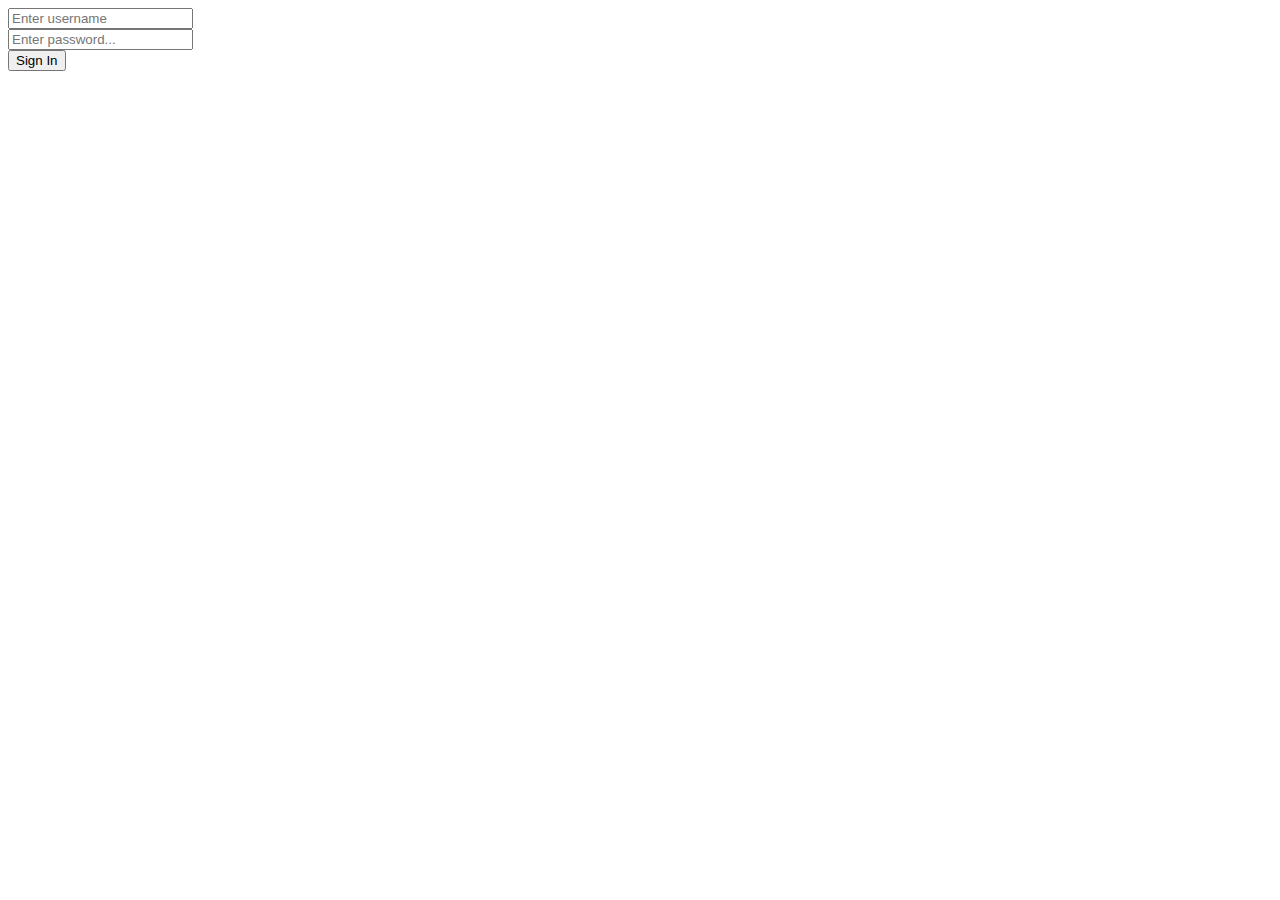
<file: index.html>
<!DOCTYPE html>
<html lang="en">
  <head>
    <meta charset="UTF-8" />
    <meta name="viewport" content="width=device-width, initial-scale=1.0" />
    <title>Log and Sign up</title>
  </head>
  <body>
    <div class="container">
      <form action="" method="get">
        <div class="form-group">
          <input type="text" name="" id="" placeholder="Enter username" />
        </div>
        <div class="form-group">
          <input
            type="password"
            name=""
            id=""
            placeholder="Enter password..."
          />
        </div>
        <div class="form-group"><button type="submit">Sign In</button></div>
      </form>
    </div>
  </body>
</html>
</file>
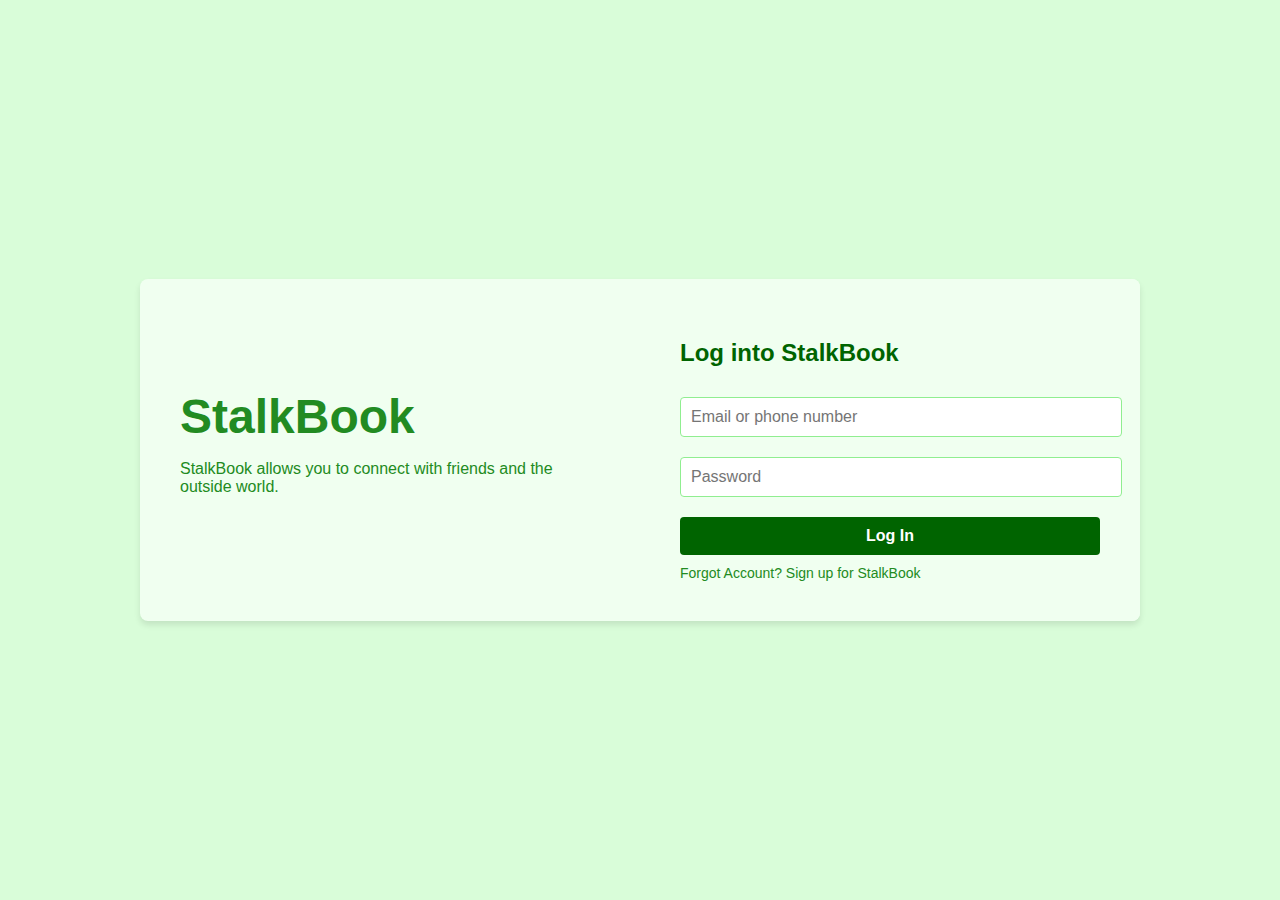
<file: StalkBook/index.html>
<!DOCTYPE html>
<html lang="en">
  <head>
    <meta charset="UTF-8" />
    <meta name="viewport" content="width=device-width, initial-scale=1.0" />
    <title>StalkBook Login Page</title>
    <link rel="stylesheet" href="stylesheet.css" />
  </head>
  <body>
    <div class="container">
    <div class="left-section">
    <div class="logo-holder">
      <h1>StalkBook</h1>
      <p>StalkBook allows you to connect with friends and the outside world.</p>
    </div>
    </div>
    <div class="right-section">
      <div class="login-box">
        <h2>Log into StalkBook</h2>
        <form action="">
          <input
            type="text"
            placeholder="Email or phone number"
            class="input-field"
          />
          <input type="password" placeholder="Password" class="input-field" />
          <button type="submit" class="login-btn">Log In</button>
          <div class="links">
            <a href="#">Forgot Account?</a>
            <a href="#">Sign up for StalkBook</a>
          </div>
        </form>
      </div>
    </div>
    </div>
  </body>
</html>
</file>
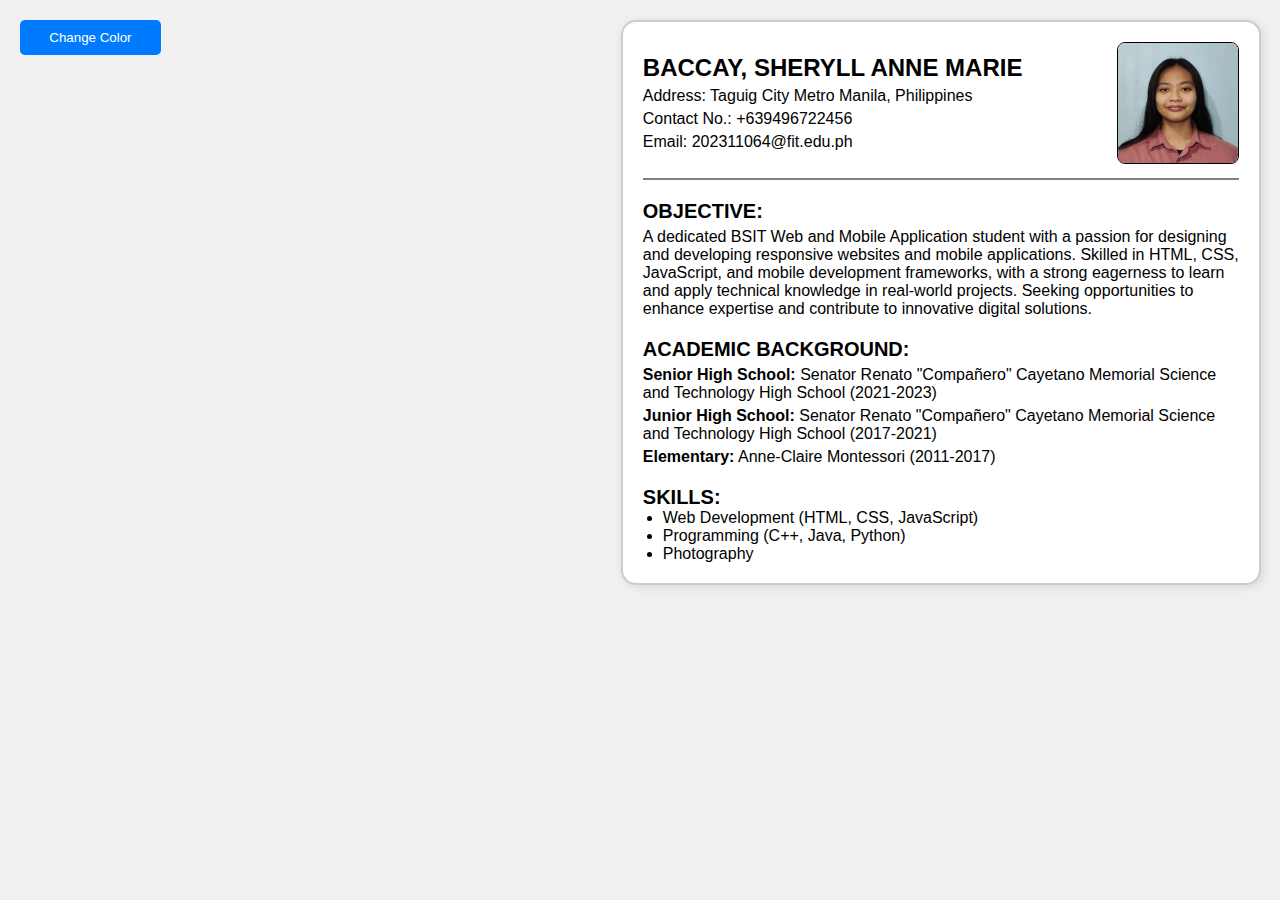
<file: TS1/index.html>
<!DOCTYPE html>
<html lang="en">
<head>
    <meta charset="UTF-8">
    <meta name="viewport" content="width=device-width, initial-scale=1.0">
    <title>Resume</title>
    <link rel="stylesheet" href="stylesheet.css">
</head>
<body>
    <button id="changeColorBtn" class="btn" onclick="changeColorBtn()">Change Color</button>
    <div class="resume-box">
        <div class="resume" id="resume">
            <div class="header">
                <div class="info">
                    <h1>BACCAY, SHERYLL ANNE MARIE</h1>
                    <p>Address: Taguig City Metro Manila, Philippines</p>
                    <p>Contact No.: +639496722456</p>
                    <p>Email: 202311064@fit.edu.ph</p>
                </div>
                <div class="photo">
                    <img src="picture.jpg" alt="Profile Photo">
                </div>
            </div>
            <hr>
            <h2>OBJECTIVE:</h2>
            <p>A dedicated BSIT Web and Mobile Application student with a passion for designing and developing
                responsive websites and mobile applications. Skilled in HTML, CSS, JavaScript, and mobile development
                frameworks, with a strong eagerness to learn and apply technical knowledge in real-world projects.
                Seeking opportunities to enhance expertise and contribute to innovative digital solutions.</p>

            <h2>ACADEMIC BACKGROUND:</h2>
            <p><strong>Senior High School:</strong> Senator Renato "Compañero" Cayetano Memorial Science and Technology
                High
                School (2021-2023)</p>
            <p><strong>Junior High School:</strong> Senator Renato "Compañero" Cayetano Memorial Science and Technology
                High
                School (2017-2021)</p>
            <p><strong>Elementary:</strong> Anne-Claire Montessori (2011-2017)</p>

            <h2>SKILLS:</h2>
            <ul>
                <li>Web Development (HTML, CSS, JavaScript)</li>
                <li>Programming (C++, Java, Python)</li>
                <li>Photography</li>
            </ul>
        </div>
    </div>
    <script>
        const bgColors = ["#ffcccc", "#ccffcc", "#ccccff", "#ffffcc", "#e0e0e0"];
        const fontColors = ["#660000" , "#006600", "#000606", "#666600", "#333333"]
        let c_index_bg = 0;
        let c_index_font = 0;

        function changeColorBtn() {
            const resumeStyle = document.querySelector(".resume");
            resumeStyle.style.backgroundColor = bgColors[c_index_bg];
            resumeStyle.style.color = fontColors[c_index_font];
            c_index_bg = (c_index_bg + 1) % bgColors.length;
            c_index_font = (c_index_font + 1) % bgColors.length;
        } 
    </script>
</body>
</html>
</file>
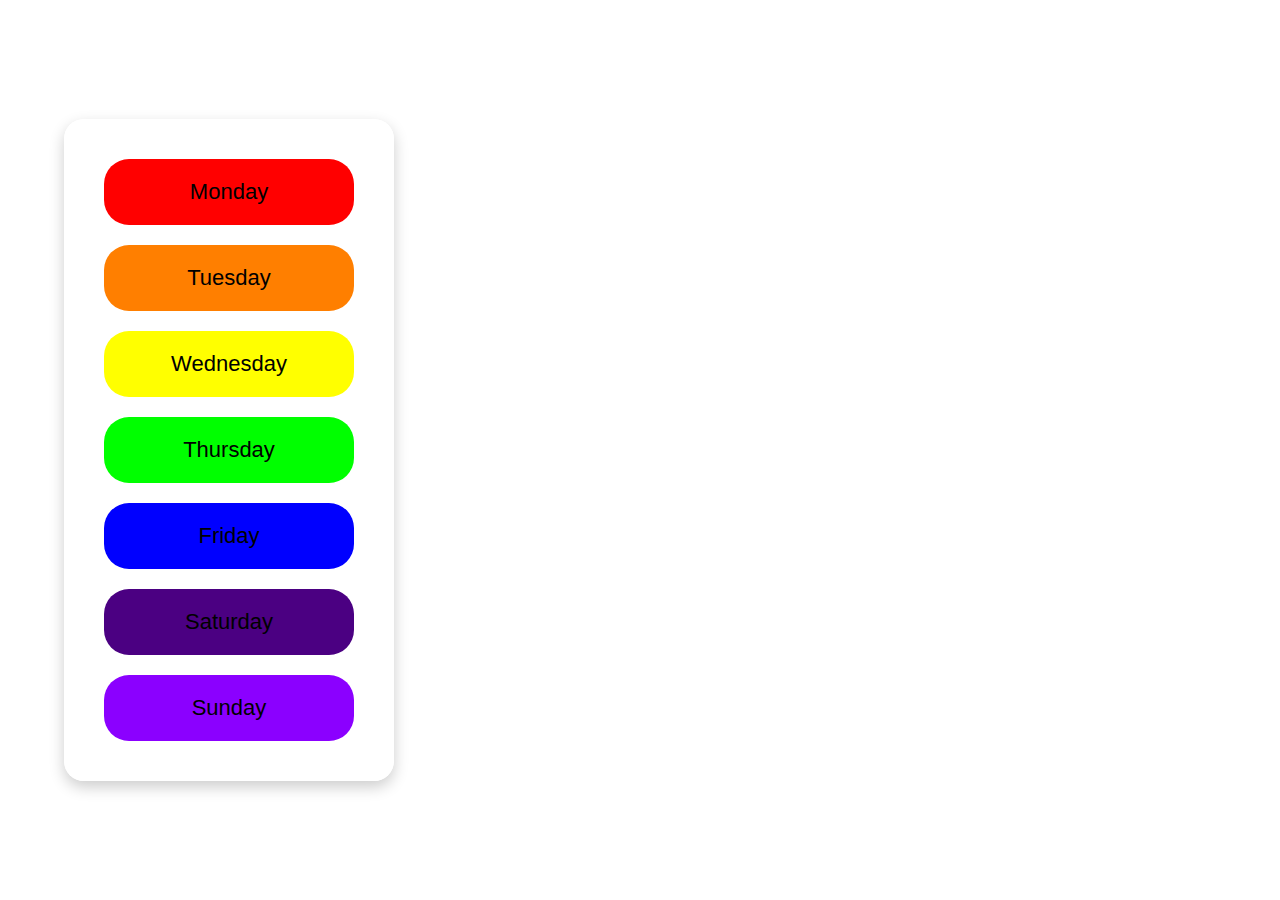
<file: TS2/index.html>
<!DOCTYPE html>
<html lang="en">
<head>
    <meta charset="UTF-8">
    <meta name="viewport" content="width=device-width, initial-scale=1.0">
    <title>Technical Assessment 3</title>
    <link rel="stylesheet" href="stylesheet.css">
</head>
<body>
    <div class="button-container">
        <button class="day-button" style="background: #FF0000;" onclick="showBox('#FF0000')">Monday</button>
        <button class="day-button" style="background: #FF7F00;" onclick="showBox('#FF7F00')">Tuesday</button>
        <button class="day-button" style="background: #FFFF00;" onclick="showBox('#FFFF00')">Wednesday</button>
        <button class="day-button" style="background: #00FF00;" onclick="showBox('#00FF00')">Thursday</button>
        <button class="day-button" style="background: #0000FF;" onclick="showBox('#0000FF')">Friday</button>
        <button class="day-button" style="background: #4B0082;" onclick="showBox('#4B0082')">Saturday</button>
        <button class="day-button" style="background: #8B00FF;" onclick="showBox('#8B00FF')">Sunday</button>
    </div>
    
    <script src="script.js"></script>
</body>
</html>
</file>
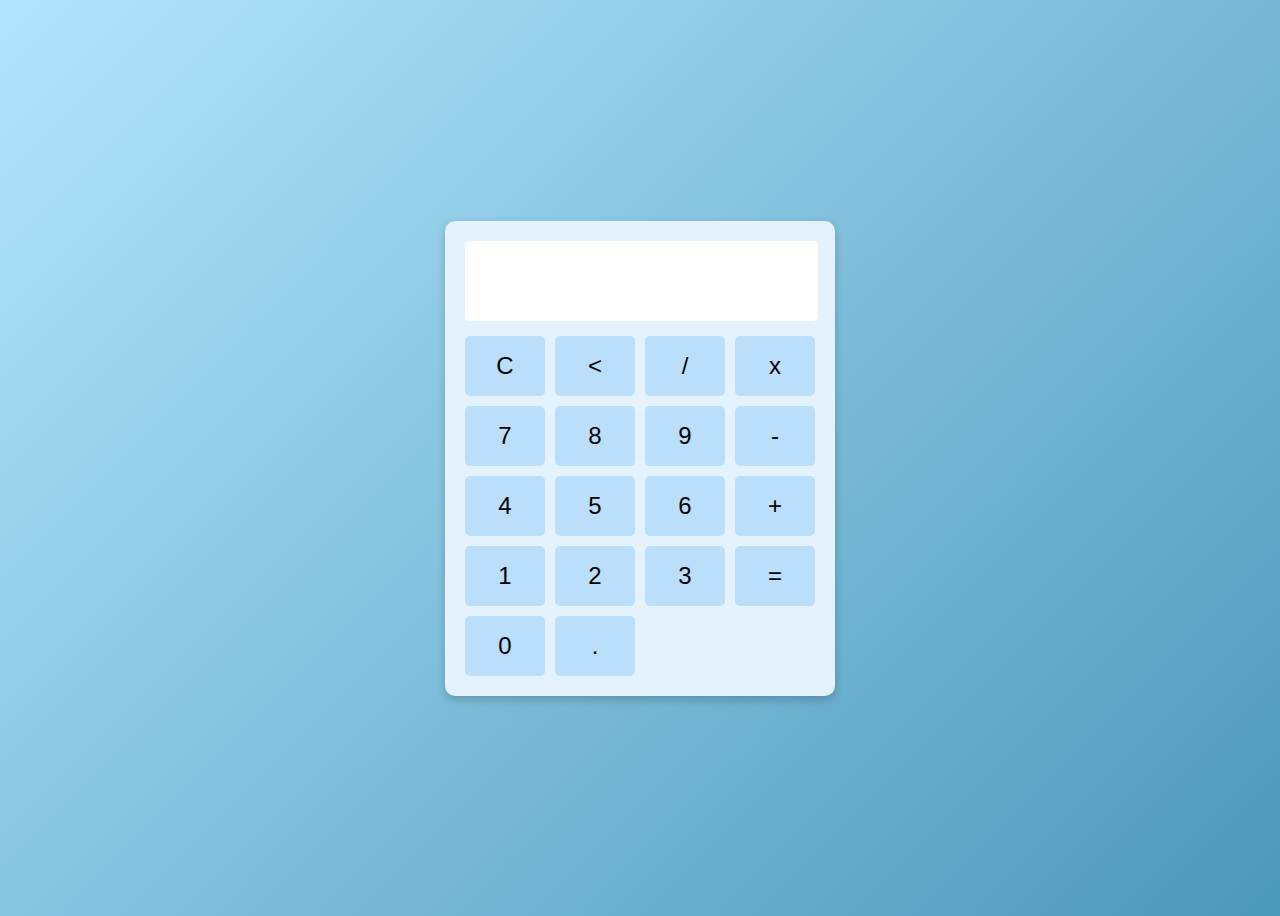
<file: TS3/index.html>
<!DOCTYPE html>
<html lang="en">
<head>
    <meta charset="UTF-8">
    <meta name="viewport" content="width=device-width, initial-scale=1.0">
    <title>Web Calculator</title>
    <link rel="stylesheet" href="stylesheet.css">
</head>
<body>
    <div class="calculator">
        <input type="text" id="display" disabled>
        <div class="buttons-container">
            <button onclick="clearDisplay()">C</button>
            <button onclick="appendValue('<')">&lt;</button>
            <button onclick="appendValue('/')">/</button>
            <button onclick="appendValue('*')">x</button>
            <button onclick="appendValue('7')">7</button>
            <button onclick="appendValue('8')">8</button>
            <button onclick="appendValue('9')">9</button>
            <button onclick="appendValue('-')">-</button>
            <button onclick="appendValue('4')">4</button>
            <button onclick="appendValue('5')">5</button>
            <button onclick="appendValue('6')">6</button>
            <button onclick="appendValue('+')">+</button>
            <button onclick="appendValue('1')">1</button>
            <button onclick="appendValue('2')">2</button>
            <button onclick="appendValue('3')">3</button>
            <button onclick="calculateResult()">=</button>
            <button onclick="appendValue('0')">0</button>
            <button onclick="appendValue('.')">.</button>
        </div>
    </div>

    <script src="script.js"></script>
</body>
</html>
</file>
<file: StalkBook/stylesheet.css>
body {
    font-family:Verdana, Geneva, Tahoma, sans-serif ;
    margin: 0;
    padding: 0;
    background-color: #D9FDD9;
    display: flex;
    justify-content: center;
    align-items: center;
    height: 100vh;
}

.container {
    display: flex;
    width: 95%;
    max-width: 1000px;
    background-color: #F0fff0;
    border-radius: 8px;
    box-shadow: 0 4px 6px rgba(0,0,0,0.1);
    overflow: hidden;
}

.left-section, .right-section {
    flex: 1;
    padding: 40px;
    display: flex;
    flex-direction: column;
    justify-content: center;
}

.left-section {
color: white;
text-align: center;
}

.logo-holder h1 {
    font-size: 48px;
    margin: 0;
    color: #228b22;
    text-align: left;
}

.logo-holder p {
    color: #228b22;
    text-align: left;
}

.right-section {
    background-color: #F0fff0;

}

.login-box h2 {
    color: #006400;
    margin-bottom: 20px;
    text-align: left;
}

.input-field {
    width: 100%;
    padding: 10px;
    margin: 10px 0;
    border: 1px solid #90EE90;
    border-radius: 4px;
    font-size: 16px;
}

.login-btn {
    width: 100%;
    padding: 10px;
    border: none;
    border-radius: 4px;
    font-size: 16px;
    font-weight: 900;
    background-color: #006400;
    color: white;
    margin-top: 10px;
}

.login-btn:hover {
    background-color: #228b22;
}

.links {
    margin-top: 10px;
    font-size: 14px;
}

.links a {
    color: #228b22;
    text-decoration: none;
}

.links a:hover {
    text-decoration: underline;
}
</file>
<file: TS1/stylesheet.css>
body {
    font-family: Arial, sans-serif;
    background-color: #f0f0f0;
    display: flex;
    position: relative;
}

* {
    padding: 0;
    margin: 0;
}

.btn {
    top: 20px;
    left: 20px;
    padding: 10px 15px;
    background-color: #007bff;
    color: white;
    border: none;
    cursor: pointer;
    border-radius: 5px;
    height: 20%;
    width: 11%;
    position: relative;
}

.btn:hover {
    background-color: #0056b3;
}

.resume-box {
    position: relative;
    left: 37.5%;
    top: 20px;
    width: 50%;
    height: fit-content;
}

.resume {
    background-color: white;
    padding: 20px;
    border-radius: 15px;
    border: 2px solid #ccc;
    box-shadow: 2px 2px 10px rgba(0, 0, 0, 0.1);
}

.header {
    display: flex;
    align-items: center;
    justify-content: space-between;
}

.photo img {
    width: 120px;
    height: 120px;
    border-radius: 6.5%;
    border: 1px solid #000000;
}

hr {
    margin: 10px 0;
    border: 1px solid;
}

h1 {
    font-size: 24px;
    margin: 0;
}

h2 {
    font-size: 20px;
    margin-top: 20px;
}

p {
    margin: 5px 0;
}

ul {
    padding-left: 20px;
}
</file>
<file: TS2/stylesheet.css>
body {
    font-family: Arial, sans-serif;
    text-align: center;
    background: url('https://comunidad.udistrital.edu.co/cicom2019/files/2017/09/schdule-bg-1.jpg') no-repeat center center fixed;
    background-size: cover;
    overflow: hidden;
    margin: 0;
    padding: 0;
}

.button-container {
    position: absolute;
    left: 5%;
    top: 50%;
    transform: translateY(-50%);
    display: flex;
    flex-direction: column;
    gap: 20px;
    padding: 40px;
    background: rgba(255, 255, 255, 0.9);
    border-radius: 20px;
    box-shadow: 0px 6px 15px rgba(0, 0, 0, 0.2);
    width: 250px;
}

.day-button {
    padding: 20px 40px;
    font-size: 22px;
    border: none;
    cursor: pointer;
    border-radius: 25px;
    transition: transform 0.3s;
}

.day-button:hover {
    transform: scale(1.1);
}

.color-box {
    position: absolute;
    left: 60%;
    top: -400px;
    transform: translateX(-50%);
    width: 350px;
    height: 350px;
    border-radius: 20px;
    transition: top 0.6s ease-out, background-color 0.6s ease-out, border-width 0.6s ease-out;
    border: 4px solid transparent;
}
</file>
<file: TS3/stylesheet.css>
body {
    display: flex;
    justify-content: center;
    align-items: center;
    height: 100vh;
    background: linear-gradient(135deg, #b3e5fc, #4c98bb);
    font-family: Arial, sans-serif;
}
.calculator {
    width: 350px;
    background: #e3f2fd;
    padding: 20px;
    border-radius: 10px;
    box-shadow: 0 4px 10px rgba(0, 0, 0, 0.2);
    text-align: center;
}
#display {
    width: 95%;
    height: 60px;
    font-size: 2rem;
    text-align: right;
    padding: 10px;
    margin-bottom: 15px;
    border: none;
    border-radius: 5px;
    background: #ffffff;
    color: black;
}
.buttons {
    display: grid;
    grid-template-columns: repeat(4, 1fr);
    gap: 10px;
}
button {
    height: 60px;
    font-size: 1.5rem;
    border: none;
    border-radius: 5px;
    background: #bbdefb;
    color: black;
    cursor: pointer;
    transition: background 0.3s;
}
button:hover {
    background: #90caf9;
}
button:active {
    background: #64b5f6;
}
.buttons-container {
    display: grid;
    grid-template-columns: repeat(4, 1fr);
    gap: 10px;
}
</file>
